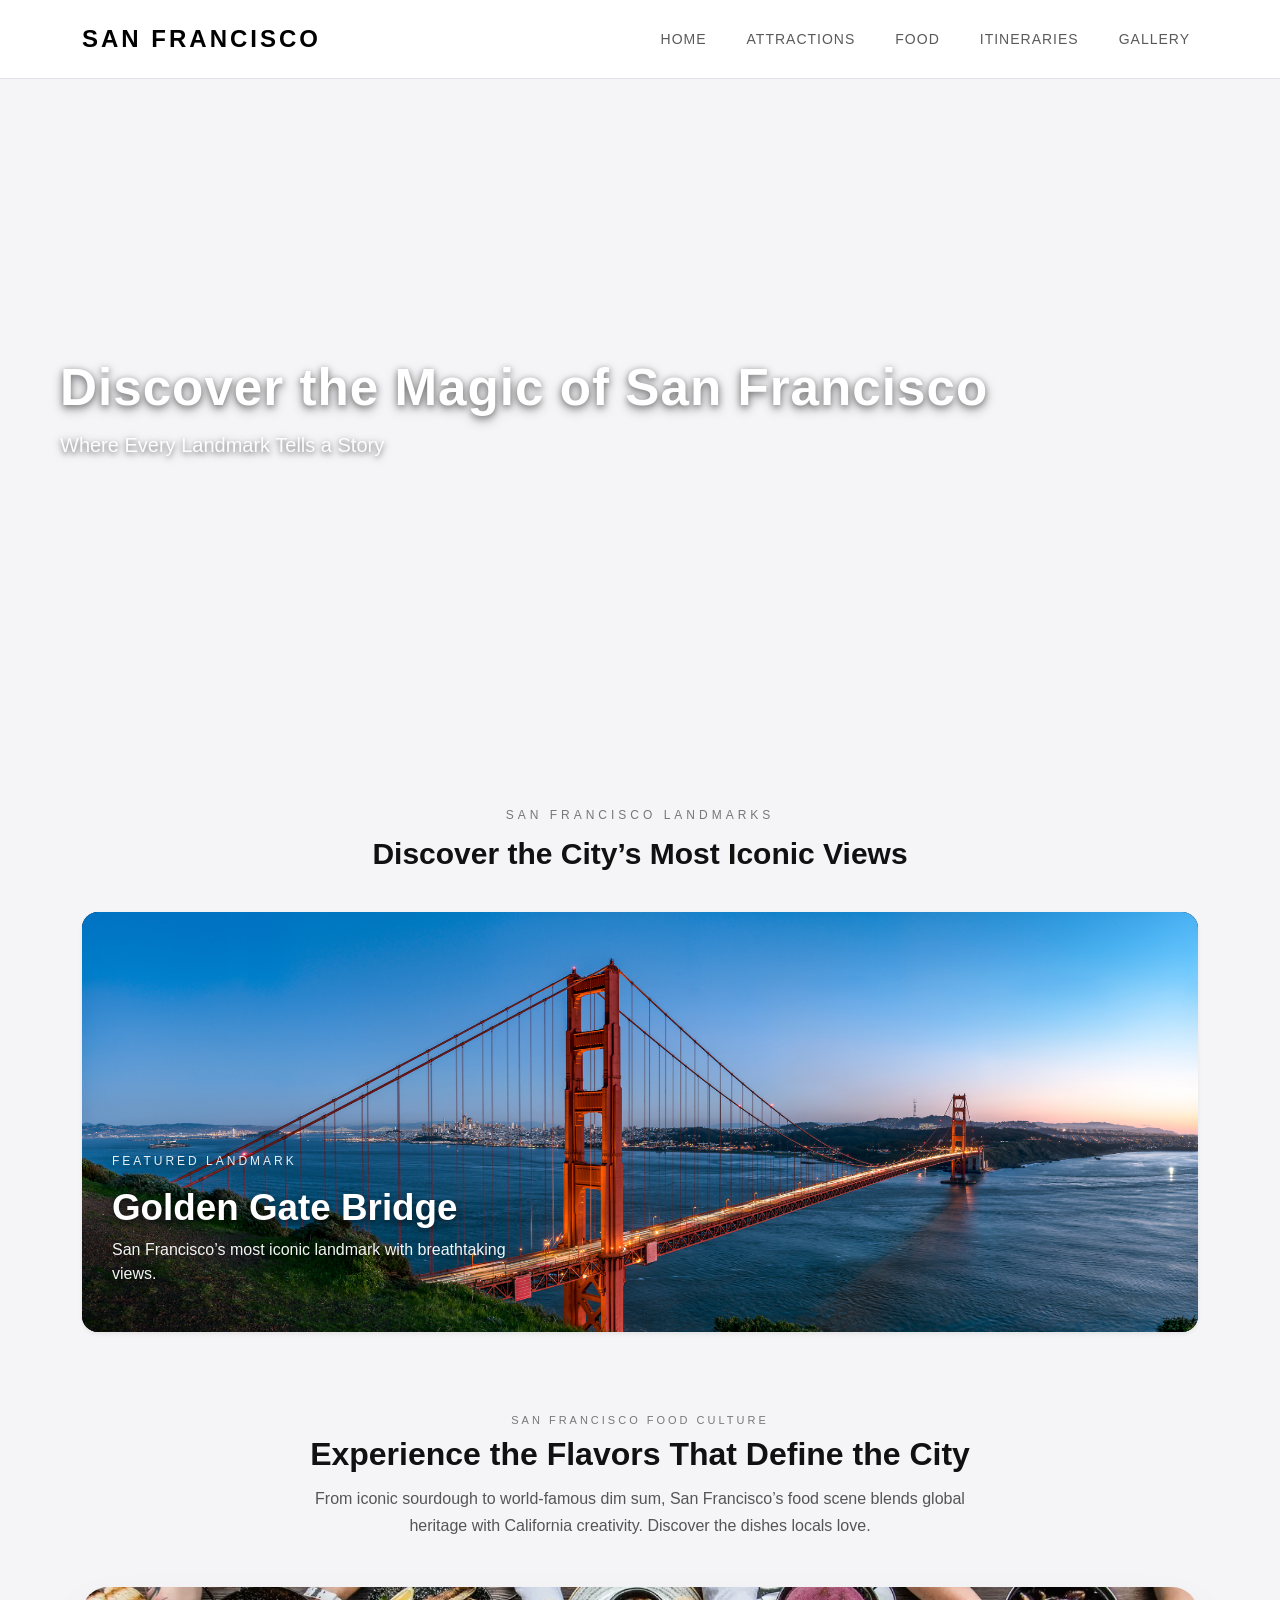
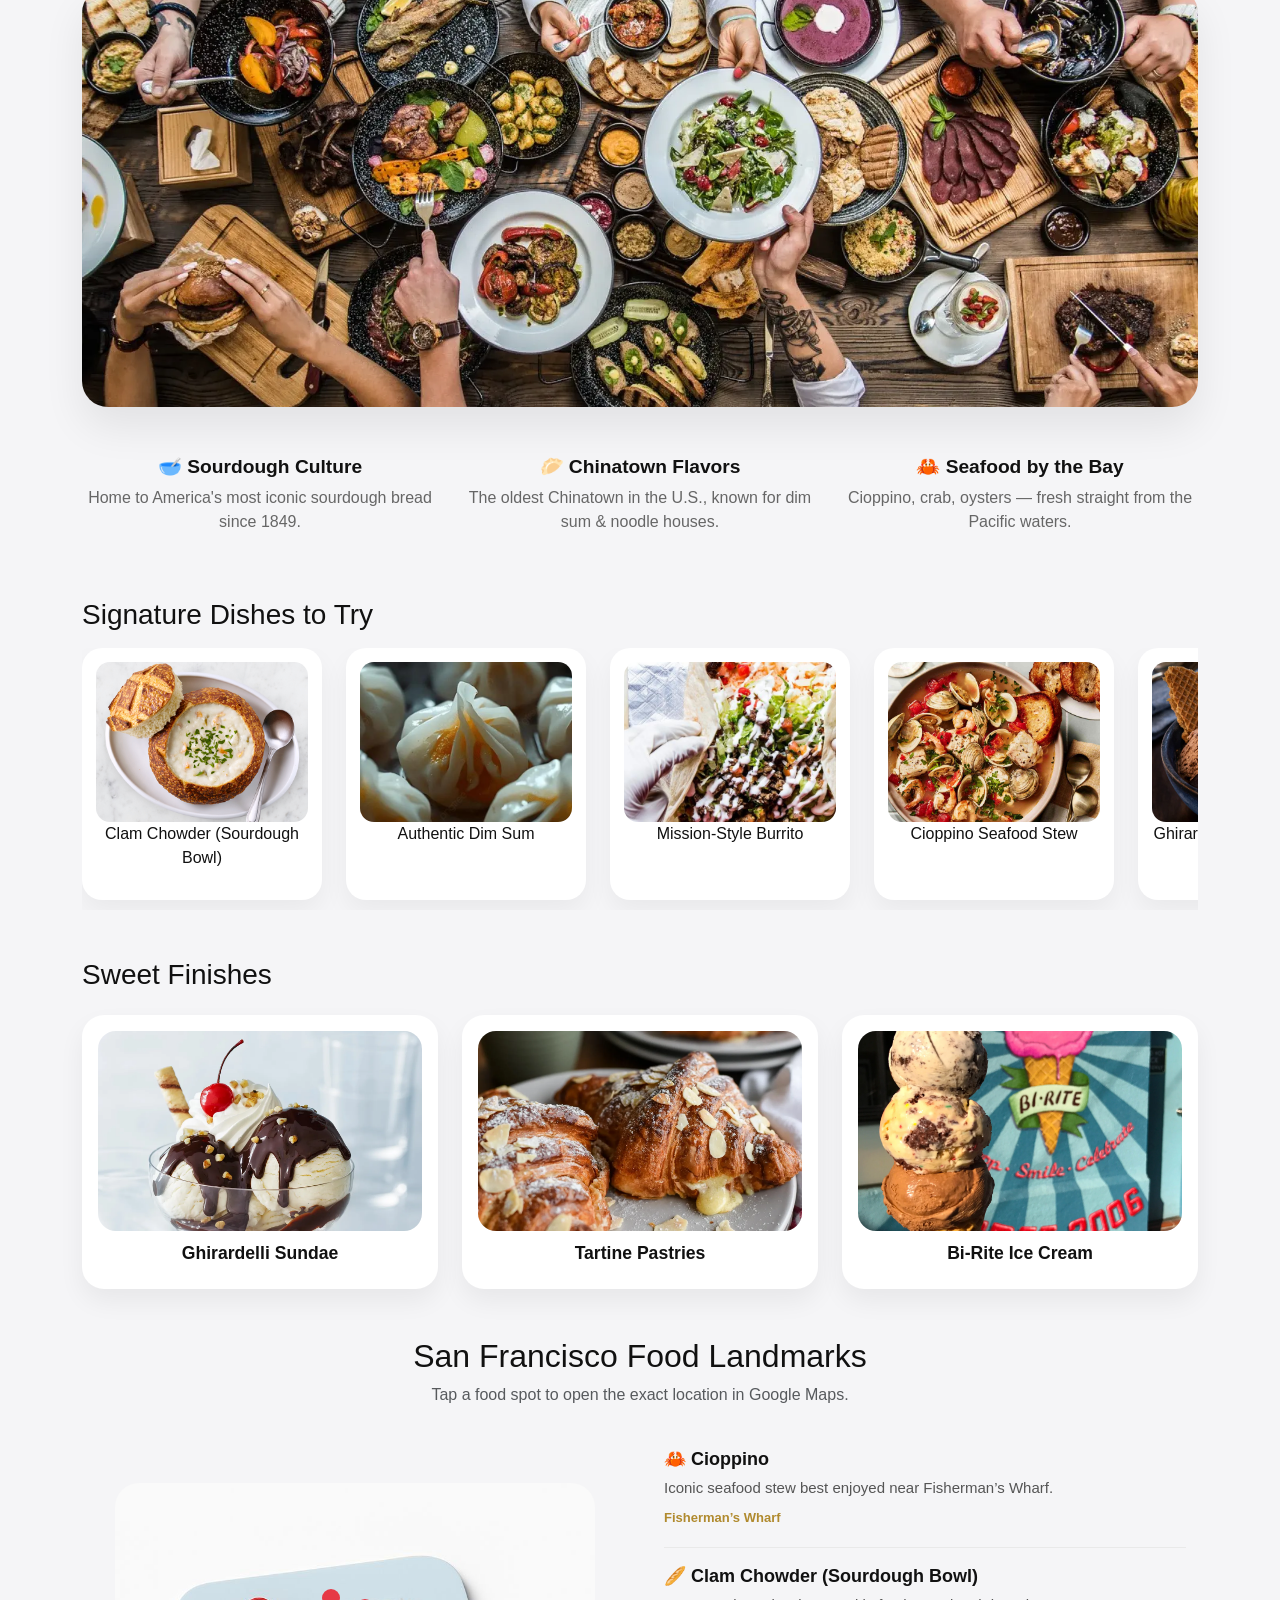
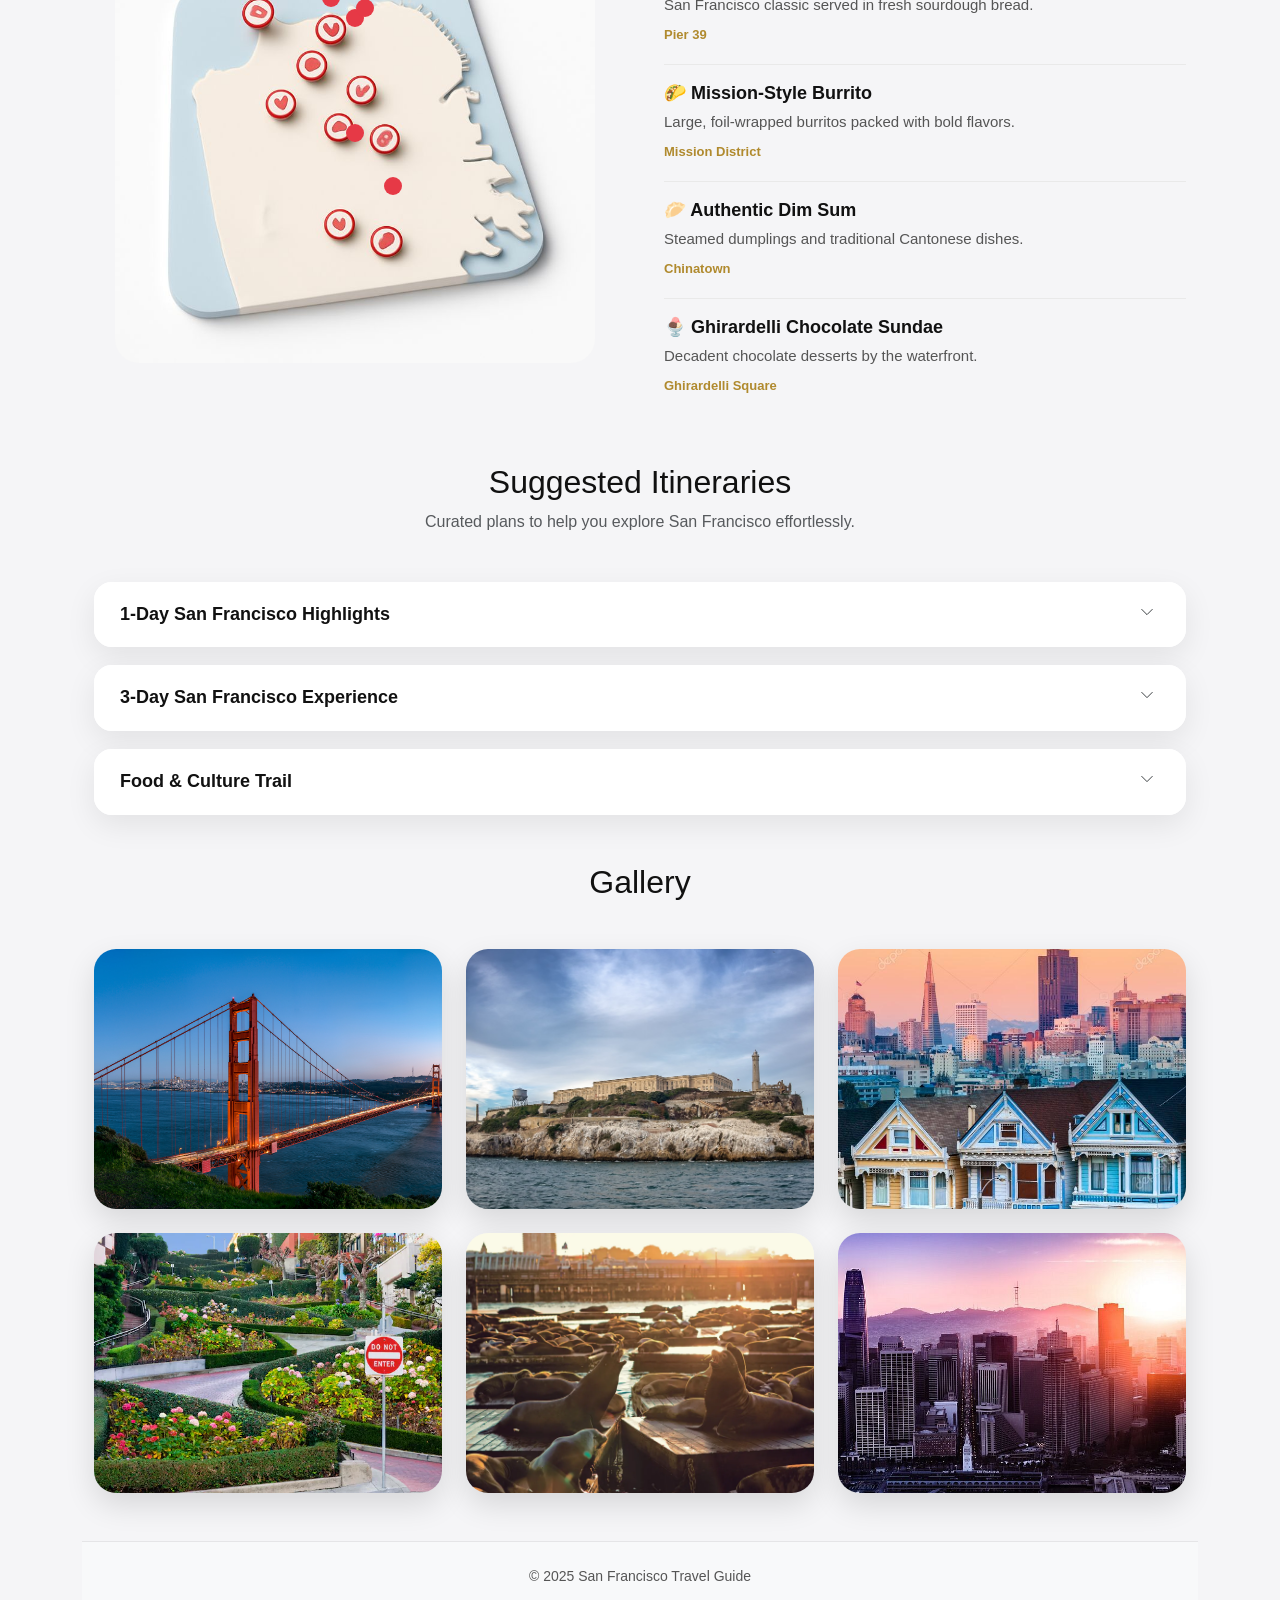
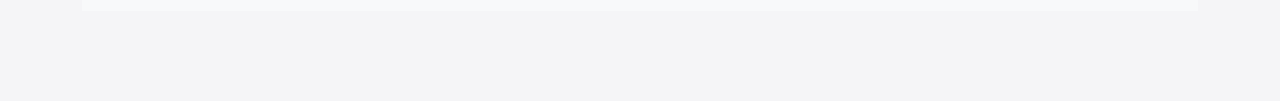
<file: index.html>
<!DOCTYPE html>
<html lang="en">

<head>
    <meta charset="UTF-8">
    <title>San Francisco Travel Guide</title>
    <meta name="viewport" content="width=device-width, initial-scale=1">

    <!-- Bootstrap -->
    <link href="https://cdn.jsdelivr.net/npm/bootstrap@5.3.2/dist/css/bootstrap.min.css" rel="stylesheet">

    <!-- Custom CSS -->
    <link rel="stylesheet" href="css/style.css">
</head>

<body>

    <!-- NAVBAR -->
    <nav class="navbar navbar-expand-lg bg-white py-3 border-bottom">
        <div class="container">
            <a class="navbar-brand fw-bold fs-4 text-uppercase tracking-wider" href="index.html">San Francisco</a>

            <button class="navbar-toggler" type="button" data-bs-toggle="collapse" data-bs-target="#navMenu">
                <span class="navbar-toggler-icon"></span>
            </button>

            <div class="collapse navbar-collapse justify-content-end" id="navMenu">
                <ul class="navbar-nav gap-4">
                    <li class="nav-item"><a class="nav-link nav-underline" href="index.html">Home</a></li>
                    <li class="nav-item"><a class="nav-link nav-underline" href="attractions.html">Attractions</a></li>
                    <li class="nav-item"><a class="nav-link nav-underline" href="#food">Food</a></li>
                    <li class="nav-item"><a class="nav-link nav-underline" href="#itineraries">Itineraries</a></li>
                    <li class="nav-item"><a class="nav-link nav-underline" href="#gallery">Gallery</a></li>
                </ul>
            </div>
        </div>
    </nav>


    <!-- PREMIUM HERO VIDEO -->
    <header class="hero-section">
        <video class="hero-video" autoplay muted loop playsinline>
            <source src="videos/sfo.mp4" type="video/mp4">
        </video>

        <div class="hero-text-left">
            <h1 class="hero-title">Discover the Magic of San Francisco</h1>
            <p class="hero-subtext">Where Every Landmark Tells a Story</p>
        </div>
    </header>
    <section class="container text-center section-intro clean-gap">
        <p class="section-label">San Francisco Landmarks</p>
        <h2 class="section-title">Discover the City’s Most Iconic Views</h2>
    </section>





    <!-- FEATURED SECTION -->
    <section class="container featured-wrapper">
        <div class="featured-box position-relative rounded-4 overflow-hidden shadow-sm">
            <img src="images/golden-gate-feature.png" class="w-100 featured-img">
            <div class="featured-text-clean">
                <p class="featured-label">Featured Landmark</p>
                <h2 class="featured-title">Golden Gate Bridge</h2>
                <p class="featured-subtext">San Francisco’s most iconic landmark with breathtaking views.</p>
            </div>
        </div>
    </section>

    <!-- ================================
     PREMIUM SF FOOD EXPERIENCE
================================ -->

    <section class="container food-section-ed" id="food">

        <!-- TITLE -->
        <div class="text-center mb-5">
            <p class="food-eyebrow">San Francisco Food Culture</p>
            <h2 class="food-heading">Experience the Flavors That Define the City</h2>
            <p class="food-subtext">
                From iconic sourdough to world-famous dim sum, San Francisco’s food scene blends global heritage
                with California creativity. Discover the dishes locals love.
            </p>
        </div>

        <!-- 2. FEATURED FOOD IMAGE -->
        <div class="food-featured-img mb-5">
            <img src="images/food-featured.jpg" alt="San Francisco Food">
        </div>

        <!-- 3. TASTE OF SF ICON ROW -->
        <div class="row taste-row-ed g-4 mb-5">
            <div class="col-md-4 text-center">
                <h4 class="taste-title">🥣 Sourdough Culture</h4>
                <p class="taste-desc">Home to America's most iconic sourdough bread since 1849.</p>
            </div>
            <div class="col-md-4 text-center">
                <h4 class="taste-title">🥟 Chinatown Flavors</h4>
                <p class="taste-desc">The oldest Chinatown in the U.S., known for dim sum & noodle houses.</p>
            </div>
            <div class="col-md-4 text-center">
                <h4 class="taste-title">🦀 Seafood by the Bay</h4>
                <p class="taste-desc">Cioppino, crab, oysters — fresh straight from the Pacific waters.</p>
            </div>
        </div>

        <!-- 4. LUXURY HORIZONTAL FOOD SLIDER -->
        <h3 class="food-subheading mb-3">Signature Dishes to Try</h3>
        <div class="food-slider-ed mb-5">
            <div class="slider-card">
                <img src="images/clam-chowder.jpg">
                <p>Clam Chowder (Sourdough Bowl)</p>
            </div>
            <div class="slider-card">
                <img src="images/3-dimsum.jpg">
                <p>Authentic Dim Sum</p>
            </div>
            <div class="slider-card">
                <img src="images/4-burrito.jpg">
                <p>Mission-Style Burrito</p>
            </div>
            <div class="slider-card">
                <img src="images/cioppino.jpg">
                <p>Cioppino Seafood Stew</p>
            </div>
            <div class="slider-card">
                <img src="images/ghirardelli.jpg">
                <p>Ghirardelli Chocolate Sundae</p>
            </div>
        </div>

        <!-- 6. DESSERT HIGHLIGHTS -->
        <h3 class="food-subheading mb-4">Sweet Finishes</h3>
        <div class="row dessert-row-ed g-4 mb-5">
            <div class="col-md-4">
                <div class="dessert-card-ed">
                    <img src="images/hot-fudge-sundae.webp">
                    <h4>Ghirardelli Sundae</h4>
                </div>
            </div>
            <div class="col-md-4">
                <div class="dessert-card-ed">
                    <img src="images/tartine.jpg">
                    <h4>Tartine Pastries</h4>
                </div>
            </div>
            <div class="col-md-4">
                <div class="dessert-card-ed">
                    <img src="images/birite.jpg">
                    <h4>Bi-Rite Ice Cream</h4>
                </div>
            </div>
        </div>
        <section class="container my-5 food-landmarks">

            <h2 class="lux-title text-center">San Francisco Food Landmarks</h2>
            <p class="text-center text-muted mb-4">
                Tap a food spot to open the exact location in Google Maps.
            </p>

            <div class="row gx-5 align-items-center">

                <!-- LEFT: MAP -->
                <div class="col-md-6">
                    <!-- MAP WITH CLICKABLE PINS -->
                    <div class="map-wrapper">
                        <img src="images/sf-food-map (3).png" alt="San Francisco Food Map" class="map-img">

                        <!-- Cioppino -->
                        <a href="https://www.google.com/maps/search/Fishermans+Wharf+Cioppino" target="_blank"
                            class="map-pin pin-cioppino" data-label="Cioppino · Fisherman’s Wharf">
                        </a>

                        <!-- Clam Chowder -->
                        <a href="https://www.google.com/maps/search/Pier+39+Clam+Chowder" target="_blank"
                            class="map-pin pin-chowder" data-label="Clam Chowder · Pier 39">
                        </a>

                        <!-- Dim Sum -->
                        <a href="https://www.google.com/maps/search/Chinatown+Dim+Sum+San+Francisco" target="_blank"
                            class="map-pin pin-dimsum" data-label="Dim Sum · Chinatown">
                        </a>

                        <!-- Mission Burrito -->
                        <a href="https://www.google.com/maps/search/Mission+District+Burrito" target="_blank"
                            class="map-pin pin-burrito" data-label="Mission Burrito · Mission District">
                        </a>

                        <!-- Ghirardelli -->
                        <a href="https://www.google.com/maps/search/Ghirardelli+Square+Chocolate" target="_blank"
                            class="map-pin pin-ghirardelli" data-label="Ghirardelli · Ghirardelli Square">
                        </a>
                    </div>





                </div>

                <!-- RIGHT: FOOD CARDS -->
                <div class="col-md-6">

                    <div class="food-card">
                        <h5>🦀 Cioppino</h5>
                        <p>Iconic seafood stew best enjoyed near Fisherman’s Wharf.</p>
                        <span class="food-location">Fisherman’s Wharf</span>
                    </div>

                    <div class="food-card">
                        <h5>🥖 Clam Chowder (Sourdough Bowl)</h5>
                        <p>San Francisco classic served in fresh sourdough bread.</p>
                        <span class="food-location">Pier 39</span>
                    </div>

                    <div class="food-card">
                        <h5>🌮 Mission-Style Burrito</h5>
                        <p>Large, foil-wrapped burritos packed with bold flavors.</p>
                        <span class="food-location">Mission District</span>
                    </div>

                    <div class="food-card">
                        <h5>🥟 Authentic Dim Sum</h5>
                        <p>Steamed dumplings and traditional Cantonese dishes.</p>
                        <span class="food-location">Chinatown</span>
                    </div>

                    <div class="food-card">
                        <h5>🍨 Ghirardelli Chocolate Sundae</h5>
                        <p>Decadent chocolate desserts by the waterfront.</p>
                        <span class="food-location">Ghirardelli Square</span>
                    </div>

                </div>
            </div>
        </section>
        <section class="container my-5" id="itineraries">
            <h2 class="lux-title text-center">Suggested Itineraries</h2>
            <p class="text-center text-muted mb-5">
                Curated plans to help you explore San Francisco effortlessly.
            </p>

            <div class="accordion itinerary-accordion" id="itineraryAccordion">

                <!-- 1 DAY -->
                <div class="accordion-item">
                    <h2 class="accordion-header">
                        <button class="accordion-button collapsed" type="button" data-bs-toggle="collapse"
                            data-bs-target="#dayOne">
                            1-Day San Francisco Highlights
                        </button>
                    </h2>
                    <div id="dayOne" class="accordion-collapse collapse" data-bs-parent="#itineraryAccordion">
                        <div class="accordion-body">
                            <ul>
                                <li><strong>Morning:</strong> Golden Gate Bridge, Crissy Field</li>
                                <li><strong>Afternoon:</strong> Fisherman’s Wharf, Pier 39</li>
                                <li><strong>Evening:</strong> Lombard Street, Twin Peaks sunset</li>
                            </ul>
                            <a href="https://www.google.com/maps/search/Golden+Gate+Bridge+San+Francisco"
                                target="_blank" class="view-map-link">
                                View on Map →
                            </a>

                        </div>
                    </div>
                </div>

                <!-- 3 DAY -->
                <div class="accordion-item">
                    <h2 class="accordion-header">
                        <button class="accordion-button collapsed" type="button" data-bs-toggle="collapse"
                            data-bs-target="#threeDay">
                            3-Day San Francisco Experience
                        </button>
                    </h2>
                    <div id="threeDay" class="accordion-collapse collapse" data-bs-parent="#itineraryAccordion">
                        <div class="accordion-body">
                            <ul>
                                <li><strong>Day 1:</strong> Golden Gate Bridge, Sausalito</li>
                                <li><strong>Day 2:</strong> Alcatraz, Chinatown, North Beach</li>
                                <li><strong>Day 3:</strong> Mission District, Painted Ladies, Castro</li>
                            </ul>
                            <a href="https://www.google.com/maps/search/San+Francisco+attractions" target="_blank"
                                class="view-map-link">
                                View on Map →
                            </a>

                        </div>
                    </div>
                </div>

                <!-- FOOD -->
                <div class="accordion-item">
                    <h2 class="accordion-header">
                        <button class="accordion-button collapsed" type="button" data-bs-toggle="collapse"
                            data-bs-target="#foodTrail">
                            Food & Culture Trail
                        </button>
                    </h2>
                    <div id="foodTrail" class="accordion-collapse collapse" data-bs-parent="#itineraryAccordion">
                        <div class="accordion-body">
                            <ul>
                                <li>Dim Sum in Chinatown</li>
                                <li>Mission-style Burrito</li>
                                <li>Cioppino at Fisherman’s Wharf</li>
                                <li>Ghirardelli Chocolate Sundae</li>
                            </ul>
                            <a href="https://www.google.com/maps/search/San+Francisco+famous+food+spots" target="_blank"
                                class="view-map-link">
                                View on Map →
                            </a>

                        </div>
                    </div>
                </div>

            </div>
        </section>
        <section class="container my-5 gallery-section" id="gallery">
            <h2 class="lux-title text-center">Gallery</h2>

            <div class="row g-4 mt-4">
                <!-- Image 1 -->
                <div class="col-md-4 col-sm-6">
                    <div class="gallery-card">
                        <img src="images/golden-gate-feature.png" alt="Golden Gate Bridge">
                    </div>
                </div>

                <!-- Image 2 -->
                <div class="col-md-4 col-sm-6">
                    <div class="gallery-card">
                        <img src="images/alcatraz.jpg" alt="Alcatraz Island">
                    </div>
                </div>

                <!-- Image 3 -->
                <div class="col-md-4 col-sm-6">
                    <div class="gallery-card">
                        <img src="images/painted-ladies.jpg" alt="Painted Ladies">
                    </div>
                </div>

                <!-- Image 4 -->
                <div class="col-md-4 col-sm-6">
                    <div class="gallery-card">
                        <img src="images/lombard.webp" alt="Lombard Street">
                    </div>
                </div>

                <!-- Image 5 -->
                <div class="col-md-4 col-sm-6">
                    <div class="gallery-card">
                        <img src="images/seals.jpg.webp" alt="Pier 39">
                    </div>
                </div>

                <!-- Image 6 -->
                <div class="col-md-4 col-sm-6">
                    <div class="gallery-card">
                        <img src="images/twin-peaks.jpg" alt="Twin Peaks View">
                    </div>
                </div>
            </div>
        </section>



        <footer class="bg-light py-4 text-center">
            <p class="mb-0">&copy; 2025 San Francisco Travel Guide</p>
        </footer>
        <script src="js/script.js"></script>
        <script src="https://cdn.jsdelivr.net/npm/bootstrap@5.3.2/dist/js/bootstrap.bundle.min.js"></script>
</body>

</html>
</file>
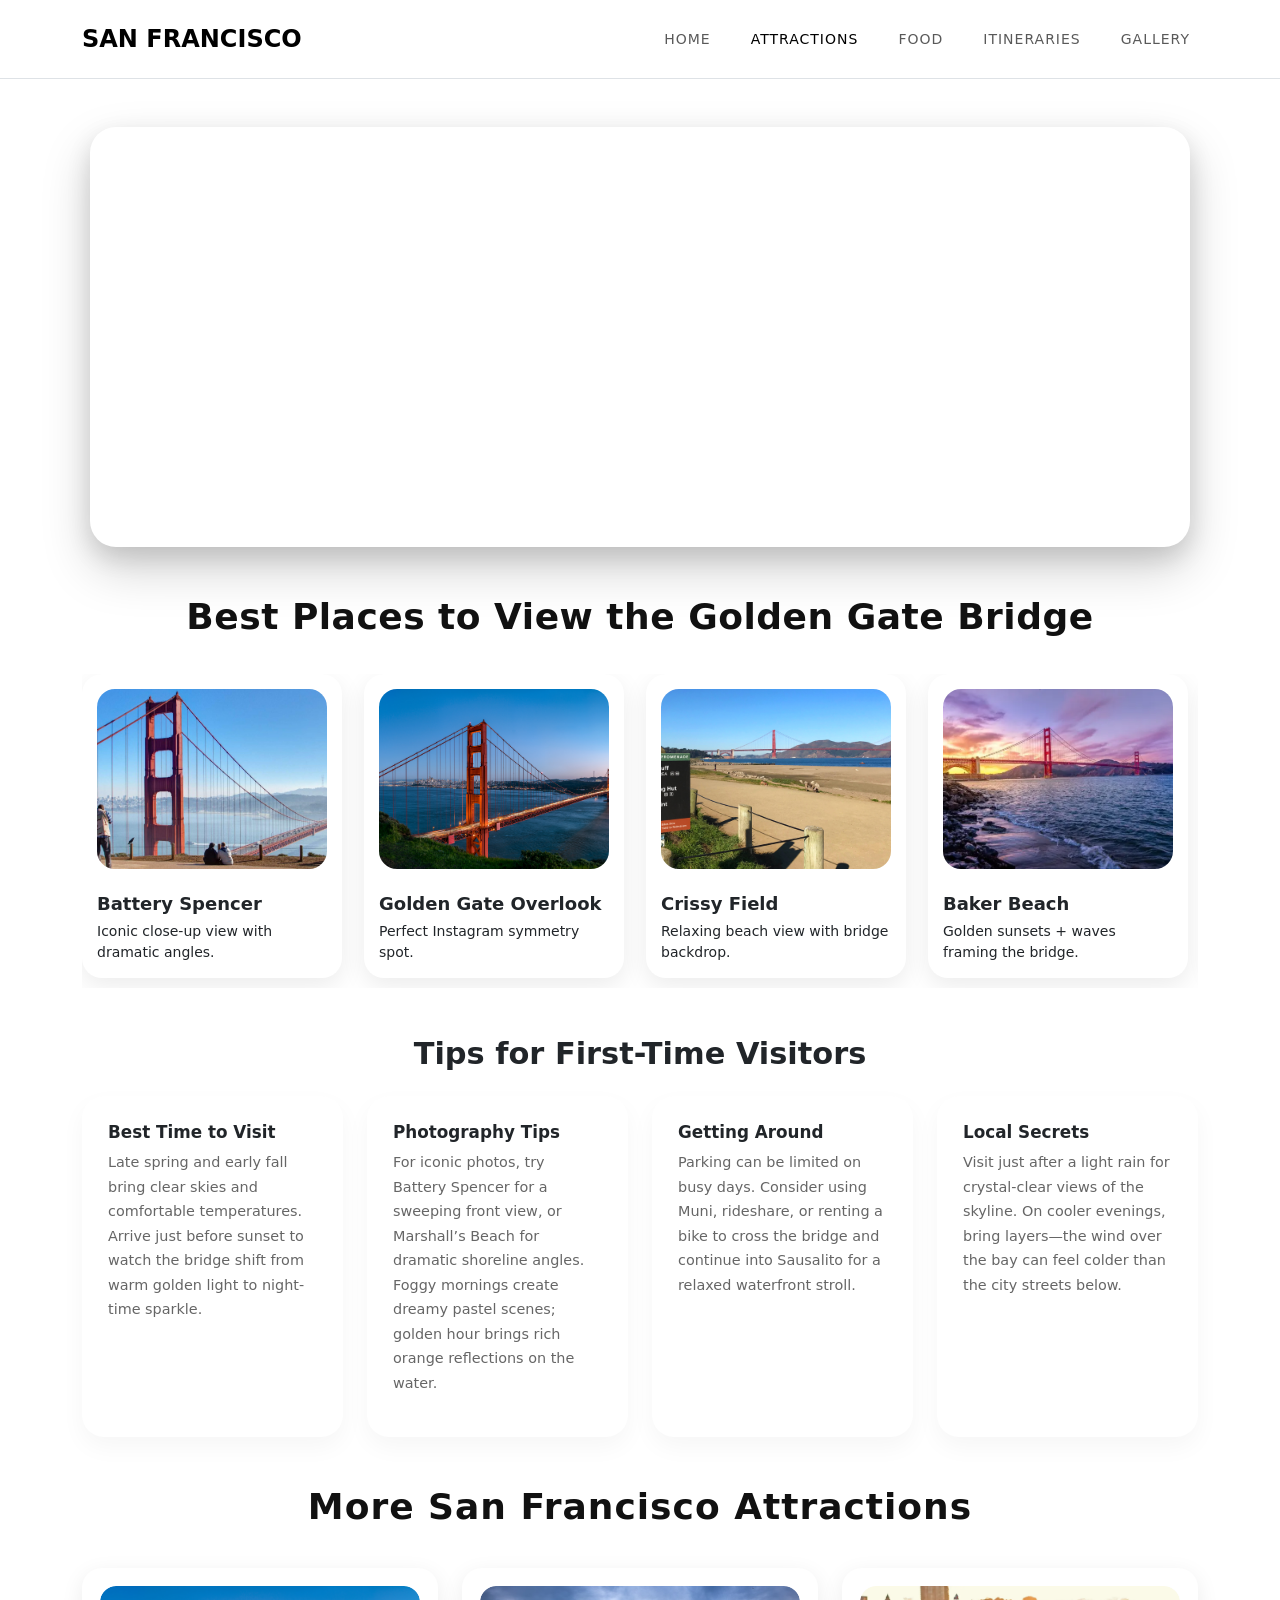
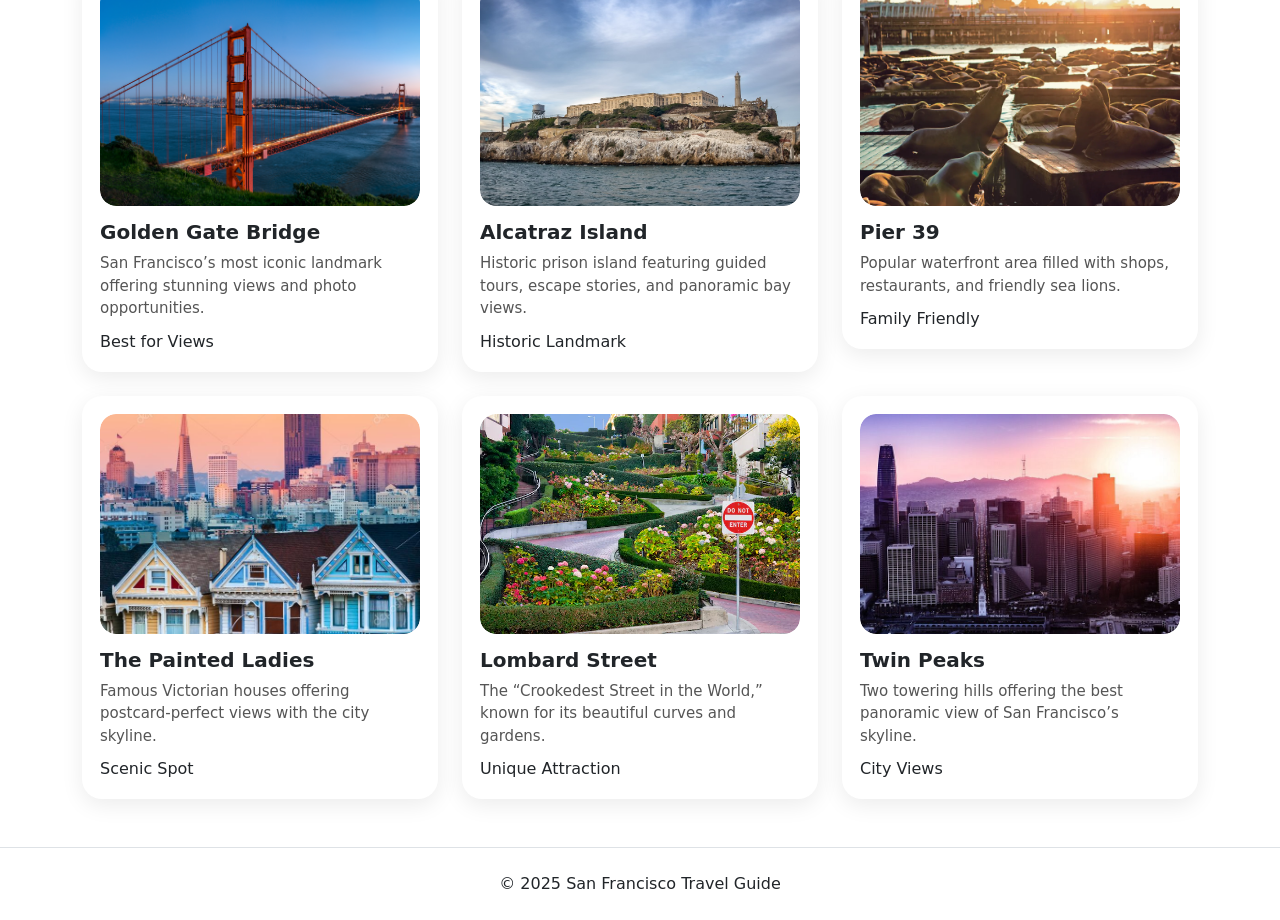
<file: attractions.html>
<!DOCTYPE html>
<html lang="en">

<head>
    <meta charset="UTF-8" />
    <title>San Francisco Attractions</title>
    <meta name="viewport" content="width=device-width, initial-scale=1.0" />

    <!-- Bootstrap CSS -->
    <link href="https://cdn.jsdelivr.net/npm/bootstrap@5.3.2/dist/css/bootstrap.min.css" rel="stylesheet" />

    <!-- Your main CSS (same file you use for index) -->
    <link rel="stylesheet" href="css/style-attractions.css" />
</head>

<body>

    <!-- NAVBAR (same as home) -->
    <nav class="navbar navbar-expand-lg bg-white py-3 border-bottom">
        <div class="container">
            <a class="navbar-brand fw-bold fs-4 text-uppercase tracking-wider" href="index.html">
                San Francisco
            </a>

            <button class="navbar-toggler" type="button" data-bs-toggle="collapse" data-bs-target="#navMenu">
                <span class="navbar-toggler-icon"></span>
            </button>

            <div class="collapse navbar-collapse justify-content-end" id="navMenu">
                <ul class="navbar-nav gap-4">
                    <li class="nav-item"><a class="nav-link nav-underline" href="index.html">Home</a></li>
                    <li class="nav-item"><a class="nav-link nav-underline active"
                            href="attractions.html">Attractions</a></li>
                    <li class="nav-item"><a class="nav-link nav-underline" href="index.html#food">Food</a></li>
                    <li class="nav-item"><a class="nav-link nav-underline" href="index.html#itineraries">Itineraries</a>
                    </li>
                    <li class="nav-item"><a class="nav-link nav-underline" href="index.html#gallery">Gallery</a></li>
                </ul>
            </div>
        </div>
    </nav>

    <!-- ================================
         SECTION 1 – CINEMATIC HERO
    ================================= -->


    <!-- FLOATING EDITORIAL CARD FOR GOLDEN GATE -->
    <section class="container my-5 golden-gate-section fade-up">
        <video class="hero-video" autoplay muted loop playsinline>
            <source src="videos/golden.mp4" type="video/mp4">
        </video>

        <h2 class="lux-title text-center">Best Places to View the Golden Gate Bridge</h2>
        <div class="lux-divider"></div>

        <div class="scroll-wrapper">
            <a href="https://www.google.com/maps/place/Battery+Spencer/" target="_blank" class="view-card-link">
                <div class="view-card">
                    <img src="images/battery-spencer.jpg" alt="">
                    <h4>Battery Spencer</h4>
                    <p>Iconic close-up view with dramatic angles.</p>
                </div>
            </a>
            <a href="https://www.google.com/maps/place/Golden+Gate+Overlook/" target="_blank" class="view-card-link">
                <div class="view-card">
                    <img src="images/golden-gate-feature.png" alt="">
                    <h4>Golden Gate Overlook</h4>
                    <p>Perfect Instagram symmetry spot.</p>
                </div>
            </a>
            <a href="https://www.google.com/maps/place/Crissy+Field/" target="_blank" class="view-card-link">
                <div class="view-card">
                    <img src="images/crissy-field.jpg" alt="">
                    <h4>Crissy Field</h4>
                    <p>Relaxing beach view with bridge backdrop.</p>
                </div>
            </a>
            <a href="https://www.google.com/maps/place/Baker+Beach/" target="_blank" class="view-card-link">
                <div class="view-card">
                    <img src="images/baker-beach.jpg" alt="">
                    <h4>Baker Beach</h4>
                    <p>Golden sunsets + waves framing the bridge.</p>
                </div>
            </a>
            <a href="https://www.google.com/maps/place/Marshall's+Beach/" target="_blank" class="view-card-link">
                <div class="view-card">
                    <img src="images/marshalls-beach.jpg" alt="">
                    <h4>Marshall’s Beach</h4>
                    <p>Dramatic cliffs & peaceful views.</p>
                </div>
            </a>
            <a href="https://www.google.com/maps/place/Fort+Point+National+Historic+Site/" target="_blank"
                class="view-card-link">
                <div class="view-card">
                    <img src="images/fort-point.jpg" alt="">
                    <h4>Fort Point</h4>
                    <p>Stand directly under the bridge.</p>
                </div>
            </a>
            <a href="https://www.google.com/maps/place/Vista+Point/" target="_blank" class="view-card-link">
                <div class="view-card">
                    <img src="images/vista-point.jpg" alt="">
                    <h4>Vista Point</h4>
                    <p>Classic postcard viewpoint.</p>
                </div>
            </a>
            <a href="https://www.google.com/maps/place/Hawk+Hill/" target="_blank" class="view-card-link">
                <div class="view-card">
                    <img src="images/hawk-hill.jpg" alt="">
                    <h4>Hawk Hill</h4>
                    <p>Panoramic aerial-style views.</p>
                </div>
            </a>
        </div>

    </section>

    <!-- ================================
         SECTION 2 – TIPS FOR VISITORS
    ================================= -->
    <section class="container tips-section-ed my-5">
        <h2 class="tips-heading-ed text-center mb-4">Tips for First-Time Visitors</h2>

        <div class="row g-4">
            <!-- Best Time to Visit -->
            <div class="col-md-6 col-lg-3">
                <div class="tip-card-ed h-100">
                    <h5 class="tip-title-ed mb-2">Best Time to Visit</h5>
                    <p class="tip-text-ed">
                        Late spring and early fall bring clear skies and comfortable temperatures. Arrive just before
                        sunset to watch the bridge shift from warm golden light to night-time sparkle.
                    </p>
                </div>
            </div>

            <!-- Photography Tips -->
            <div class="col-md-6 col-lg-3">
                <div class="tip-card-ed h-100">
                    <h5 class="tip-title-ed mb-2">Photography Tips</h5>
                    <p class="tip-text-ed">
                        For iconic photos, try Battery Spencer for a sweeping front view, or Marshall’s Beach for
                        dramatic shoreline angles. Foggy mornings create dreamy pastel scenes; golden hour brings
                        rich orange reflections on the water.
                    </p>
                </div>
            </div>

            <!-- Transportation -->
            <div class="col-md-6 col-lg-3">
                <div class="tip-card-ed h-100">
                    <h5 class="tip-title-ed mb-2">Getting Around</h5>
                    <p class="tip-text-ed">
                        Parking can be limited on busy days. Consider using Muni, rideshare, or renting a bike to
                        cross the bridge and continue into Sausalito for a relaxed waterfront stroll.
                    </p>
                </div>
            </div>

            <!-- Local Secrets -->
            <div class="col-md-6 col-lg-3">
                <div class="tip-card-ed h-100">
                    <h5 class="tip-title-ed mb-2">Local Secrets</h5>
                    <p class="tip-text-ed">
                        Visit just after a light rain for crystal-clear views of the skyline. On cooler evenings, bring
                        layers—the wind over the bay can feel colder than the city streets below.
                    </p>
                </div>
            </div>
        </div>
    </section>

    <!-- ================================
         SECTION 3 – MORE ATTRACTIONS
    ================================= -->
    <section class="container my-5">
        <h2 class="lux-title text-center">More San Francisco Attractions</h2>

        <div class="row g-4 mt-3">

            <!-- Attraction 1 -->
            <div class="col-md-4">
                <div class="attract-card">
                    <div class="attract-img">
                        <img src="images/golden-gate-feature.png" alt="">
                    </div>
                    <h4>Golden Gate Bridge</h4>
                    <p>San Francisco’s most iconic landmark offering stunning views and photo opportunities.</p>
                    <span class="tag">Best for Views</span>
                </div>
            </div>

            <!-- Attraction 2 -->
            <div class="col-md-4">
                <div class="attract-card">
                    <div class="attract-img">
                        <img src="images/alcatraz.jpg" alt="">
                    </div>
                    <h4>Alcatraz Island</h4>
                    <p>Historic prison island featuring guided tours, escape stories, and panoramic bay views.</p>
                    <span class="tag">Historic Landmark</span>
                </div>
            </div>

            <!-- Attraction 3 -->
            <div class="col-md-4">
                <div class="attract-card">
                    <div class="attract-img">
                        <img src="images/seals.jpg.webp" alt="">
                    </div>
                    <h4>Pier 39</h4>
                    <p>Popular waterfront area filled with shops, restaurants, and friendly sea lions.</p>
                    <span class="tag">Family Friendly</span>
                </div>
            </div>

            <!-- Attraction 4 -->
            <div class="col-md-4">
                <div class="attract-card">
                    <div class="attract-img">
                        <img src="images/painted-ladies.jpg" alt="">
                    </div>
                    <h4>The Painted Ladies</h4>
                    <p>Famous Victorian houses offering postcard-perfect views with the city skyline.</p>
                    <span class="tag">Scenic Spot</span>
                </div>
            </div>

            <!-- Attraction 5 -->
            <div class="col-md-4">
                <div class="attract-card">
                    <div class="attract-img">
                        <img src="images/lombard.webp" alt="">
                    </div>
                    <h4>Lombard Street</h4>
                    <p>The “Crookedest Street in the World,” known for its beautiful curves and gardens.</p>
                    <span class="tag">Unique Attraction</span>
                </div>
            </div>

            <!-- Attraction 6 -->
            <div class="col-md-4">
                <div class="attract-card">
                    <div class="attract-img">
                        <img src="images/twin-peaks.jpg" alt="">
                    </div>
                    <h4>Twin Peaks</h4>
                    <p>Two towering hills offering the best panoramic view of San Francisco’s skyline.</p>
                    <span class="tag">City Views</span>
                </div>
            </div>

        </div>
    </section>


    <!-- FOOTER -->
    <footer class="bg-white py-4 text-center border-top">
        <p class="mb-0">&copy; 2025 San Francisco Travel Guide</p>
    </footer>

    <!-- Bootstrap JS -->
    <script src="https://cdn.jsdelivr.net/npm/bootstrap@5.3.2/dist/js/bootstrap.bundle.min.js"></script>
</body>

</html>
</file>
<file: css/style.css>
/* ============================================
   GLOBAL (Apple-style minimal theme)
   ============================================ */
body {
  background-color: #f5f5f7;
  /* Apple background */
  font-family: -apple-system, BlinkMacSystemFont, "Segoe UI", Roboto, "Helvetica Neue", Arial, sans-serif;
  color: #111;
  margin: 0;
  padding: 0;
}
html {
  scroll-behavior: smooth;
}
/* Smooth section spacing */
section {
  padding-top: 0;
  padding-bottom: 0;
}

/* Containers unified */
.container {
  padding-left: 12px;
  padding-right: 12px;
}


/* ============================================
   NAVBAR (Premium minimal + underline animation)
   ============================================ */
.navbar {
  background: #ffffff;
  border-bottom: 1px solid #e5e5e7;
}

.navbar-brand {
  font-weight: 700;
  font-size: 1.4rem;
  letter-spacing: 3px;
  text-transform: uppercase;
}

/* Navbar underline animation */
.nav-underline {
  position: relative;
  font-weight: 500;
  font-size: 14px;
  text-transform: uppercase;
  letter-spacing: 1px;
}

.nav-underline::after {
  content: "";
  position: absolute;
  left: 0;
  bottom: -4px;
  height: 2px;
  width: 0%;
  background-color: #111;
  transition: width 0.3s ease;
}

.nav-underline:hover::after {
  width: 100%;
}


/* ============================================
   HERO VIDEO SECTION (Clean Apple-style)
   ============================================ */
.hero-section {
  position: relative;
  width: 100%;
  height: 75vh;
  /* Premium medium height */
  overflow: hidden;
  margin-bottom: 0;
}

/* Actual video */
.hero-video {
  position: absolute;
  top: 50%;
  left: 50%;
  min-width: 100%;
  min-height: 100%;
  transform: translate(-50%, -50%);
  object-fit: cover;
}

/* Left-aligned premium text */
.hero-text-left,
.hero-text-clean {
  position: absolute;
  top: 50%;
  left: 60px;
  transform: translateY(-50%);
  z-index: 10;
  text-align: left;
  color: #fff;
}

/* Hero title */
.hero-title {
  font-size: 3.2rem;
  font-weight: 700;
  letter-spacing: 1px;
  color: #ffffff;
  text-shadow:
    0 2px 6px rgba(0, 0, 0, 0.4),
    0 4px 12px rgba(0, 0, 0, 0.35);
}

/* Hero subtitle */
.hero-subtext {
  font-size: 1.25rem;
  font-weight: 400;
  margin-top: 12px;
  color: #fdfdfd;
  text-shadow:
    0 2px 5px rgba(0, 0, 0, 0.35),
    0 2px 10px rgba(0, 0, 0, 0.35);
}


/* ============================================
   SECTION INTRO (Between Hero + Featured)
   ============================================ */
.section-intro,
.clean-gap {
  margin-top: 52px;
  /* Adjust the gap between hero → section title */
  margin-bottom: 40px;
  /* Adjust gap before featured section */
  text-align: center;
}

.section-label {
  text-transform: uppercase;
  letter-spacing: 4px;
  font-size: 12px;
  color: #777;
  margin-bottom: 12px;
  /* Increased spacing */
}

.section-title {
  font-size: 30px;
  font-weight: 700;
  color: #111;
  margin-bottom: 0;
}


/* ============================================
   FEATURED SECTION (Golden Gate)
   ============================================ */
.featured-wrapper {
  margin-top: 0;
  margin-bottom: 50px;
}

.featured-box {
  position: relative;
  border-radius: 20px;
  overflow: hidden;
  background: #000;
  box-shadow: 0 8px 20px rgba(0, 0, 0, 0.08);
}

.featured-img {
  width: 100%;
  height: 420px;
  object-fit: cover;
}

/* Clean text on image */
.featured-text-clean {
  position: absolute;
  bottom: 30px;
  left: 30px;
  color: #fff;
  z-index: 10;
}

.featured-label {
  font-size: 12px;
  text-transform: uppercase;
  letter-spacing: 3px;
  opacity: 0.9;
}

.featured-title {
  font-size: 2.3rem;
  font-weight: 700;
  margin: 8px 0;
  text-shadow:
    0 2px 6px rgba(0, 0, 0, 0.4),
    0 4px 12px rgba(0, 0, 0, 0.35);
}

.featured-subtext {
  font-size: 1rem;
  max-width: 400px;
  opacity: 0.95;
  text-shadow:
    0 2px 6px rgba(0, 0, 0, 0.3);
}


/* ============================================
   FOOTER
   ============================================ */
footer {
  background-color: #ffffff;
  padding: 20px;
  border-top: 1px solid #e5e5e7;
  color: #555;
  font-size: 14px;
}

/* ============================================
   PREMIUM FOOD SECTION – APPLE EDITORIAL STYLE
   ============================================ */

.food-section-ed {
  margin-top: 80px;
  margin-bottom: 90px;
}

/* Top text */
.food-eyebrow {
  text-transform: uppercase;
  letter-spacing: 3px;
  font-size: 11px;
  color: #777;
  margin-bottom: 6px;
}

.food-heading {
  font-size: 2rem;
  font-weight: 700;
  color: #111;
}

.food-subtext {
  max-width: 700px;
  margin: 12px auto 0;
  color: #555;
  font-size: 1rem;
  line-height: 1.7;
}

/* Featured wide image */
.food-featured-img img {
  width: 100%;
  border-radius: 26px;
  object-fit: cover;
  height: 420px;
  box-shadow: 0 20px 45px rgba(0, 0, 0, 0.08);
}

/* Editorial food cards */
.food-card-ed {
  background: #ffffff;
  border-radius: 22px;
  box-shadow: 0 14px 34px rgba(0, 0, 0, 0.05);
  transition: transform .25s ease, box-shadow .25s ease;
  text-align: center;
}

.food-card-ed:hover {
  transform: translateY(-6px);
  box-shadow: 0 22px 48px rgba(0, 0, 0, 0.08);
}

.food-thumb {
  width: 100%;
  height: 200px;
  object-fit: cover;
  border-radius: 18px;
  margin-bottom: 18px;
}

.food-title {
  font-size: 1.15rem;
  font-weight: 700;
  margin-bottom: 10px;
}

.food-desc {
  color: #666;
  font-size: 0.95rem;
  line-height: 1.7;
}

/* ================================
   PREMIUM FOOD EXPERIENCE CSS
================================ */

/* Video strip */
.food-video-strip video {
  width: 100%;
  height: 200px;
  object-fit: cover;
  border-radius: 22px;
  box-shadow: 0 12px 30px rgba(0, 0, 0, 0.08);
}

/* Featured food image */
.food-featured-img img {
  width: 100%;
  height: 420px;
  object-fit: cover;
  border-radius: 26px;
  box-shadow: 0 20px 40px rgba(0, 0, 0, 0.08);
}

/* Taste of SF icons */
.taste-title {
  font-size: 1.2rem;
  font-weight: 700;
}

.taste-desc {
  color: #666;
}

/* Horizontal premium slider */
.food-slider-ed {
  display: flex;
  overflow-x: auto;
  gap: 24px;
  padding-bottom: 10px;
  scroll-snap-type: x mandatory;
}

.food-slider-ed::-webkit-scrollbar {
  display: none;
}

.slider-card {
  flex: 0 0 240px;
  scroll-snap-align: start;
  background: #fff;
  padding: 14px;
  border-radius: 20px;
  box-shadow: 0 12px 26px rgba(0, 0, 0, 0.05);
  text-align: center;
  transition: transform .25s ease;
}

.slider-card:hover {
  transform: translateY(-4px);
}

.slider-card img {
  width: 100%;
  height: 160px;
  object-fit: cover;
  border-radius: 14px;
}

/* Locals list */
.locals-list-ed p {
  margin-bottom: 8px;
  font-size: 1rem;
  color: #444;
}

/* Dessert cards */
.dessert-card-ed {
  background: #fff;
  padding: 16px;
  border-radius: 22px;
  text-align: center;
  box-shadow: 0 12px 26px rgba(0, 0, 0, 0.06);
}

.dessert-card-ed img {
  width: 100%;
  height: 200px;
  border-radius: 18px;
  object-fit: cover;
  margin-bottom: 12px;
}

.dessert-card-ed h4 {
  font-size: 1.1rem;
  font-weight: 700;
}

/* Floating fact box */
.food-fact-ed {
  background: #ffffff;
  padding: 30px;
  border-radius: 24px;
  box-shadow: 0 18px 45px rgba(0, 0, 0, 0.08);
  max-width: 760px;
  margin: 0 auto 80px;
  text-align: center;
}

.food-fact-ed h4 {
  font-weight: 700;
  margin-bottom: 10px;
}

.food-fact-ed p {
  color: #555;
  font-size: 1rem;
}
/* ========= SF FOOD MAP SECTION (PREMIUM) ========= */

.sf-food-map {
  padding-top: 40px;
  padding-bottom: 40px;
}

.map-title {
  font-size: 32px;
  font-weight: 700;
  letter-spacing: -0.5px;
  color: #111;
}

.map-subtitle {
  max-width: 700px;
  margin: 0 auto 30px;
  font-size: 16px;
  color: #666;
}

/* Map panel */
.map-panel {
  background: #f7f7f7;
  padding: 30px;
  border-radius: 18px;
  display: flex;
  gap: 30px;
  align-items: flex-start;
  justify-content: center;
  box-shadow: 0 6px 18px rgba(0, 0, 0, 0.05);
}

.map-image {
  width: 900px;
  max-width: 100%;
  border-radius: 14px;
}

/* List next to map */
.map-list {
  display: flex;
  flex-direction: column;
  gap: 14px;
  font-size: 15px;
  color: #333;
  line-height: 1.5;
}

.pin {
  display: inline-block;
  width: 22px;
  height: 22px;
  border-radius: 50%;
  background: #e63946;
  /* RED NUMBER PIN */
  color: #fff;
  font-size: 13px;
  font-weight: 700;
  text-align: center;
  line-height: 22px;
  margin-right: 8px;
}
.sf-map-wrapper {
  position: relative;
  width: 100%;
  max-width: 900px;
  margin: 0 auto;
}

.sf-map {
  width: 100%;
  border-radius: 16px;
  display: block;
}

/* Base pin style */
.map-pin {
  position: absolute;
  background: white;
  border: 2px solid #e63946;
  /* premium red border */
  width: 38px;
  height: 38px;
  border-radius: 50%;
  display: flex;
  align-items: center;
  justify-content: center;
  font-size: 20px;
  cursor: pointer;
  transition: transform 0.2s ease, box-shadow 0.2s ease;
}

.map-pin:hover {
  transform: scale(1.15);
  box-shadow: 0 4px 10px rgba(0, 0, 0, 0.15);
}
/* ---- Map section heading ---- */
.sf-food-map {
  padding: 40px 0;
}

.map-title {
  font-size: 32px;
  font-weight: 700;
  letter-spacing: -0.5px;
  color: #111;
}

.map-subtitle {
  max-width: 700px;
  margin: 0 auto 30px;
  font-size: 16px;
  color: #666;
}

/* ---- Map wrapper ---- */
.sf-map-wrapper {
  position: relative;
  width: 100%;
  max-width: 900px;
  margin: 0 auto;
  border-radius: 18px;
  overflow: hidden;
  /* ensures no pin goes outside rounded box */
  background: #f7f7f7;
  padding: 18px;
  box-shadow: 0 6px 18px rgba(0, 0, 0, 0.05);
}

.sf-map {
  width: 100%;
  display: block;
  border-radius: 14px;
}

/* ---- Base pin style (white circle + red border) ---- */
.map-pin {
  position: absolute;
  background: #fff;
  border: 2px solid #e63946;
  width: 38px;
  height: 38px;
  border-radius: 50%;
  display: flex;
  align-items: center;
  justify-content: center;
  font-size: 20px;
  text-decoration: none;
  cursor: pointer;
  transition: transform 0.2s ease, box-shadow 0.2s ease, background 0.2s ease;
}

.map-pin:hover {
  transform: scale(1.15);
  box-shadow: 0 4px 10px rgba(0, 0, 0, 0.18);
  background: #fffdf9;
}

/* ---- PIN POSITIONS (percentage based so it scales with map) ---- */
/* You can tweak these top/left values if something feels off visually
   – they’re approximate positions for a mid-zoom SF map.            */

/* North waterfront cluster */
.pin-irish {
  top: 18%;
  left: 26%;
}

/* Buena Vista Cafe */
.pin-ghirardelli {
  top: 22%;
  left: 32%;
}

/* Ghirardelli Square */
.pin-crab {
  top: 24%;
  left: 46%;
}

/* Crab House, Pier 39 */
.pin-chowder {
  top: 28%;
  left: 44%;
}

/* Boudin at Wharf */

/* North Beach / Chinatown area */
.pin-swan {
  top: 35%;
  left: 35%;
}

/* Swan Oyster Depot */
.pin-focaccia {
  top: 37%;
  left: 49%;
}

/* Liguria Bakery */
.pin-cioppino {
  top: 42%;
  left: 46%;
}

/* Sotto Mare */
.pin-dimsum {
  top: 44%;
  left: 52%;
}

/* Good Mong Kok Bakery */

/* Mission / Dolores area */
.pin-tartine {
  top: 68%;
  left: 43%;
}

/* Tartine Bakery */
.pin-icecream {
  top: 70%;
  left: 47%;
}

/* Bi-Rite Creamery */
.pin-burrito {
  top: 72%;
  left: 52%;
}

/* La Taqueria */
/* ==== MAP SECTION HEADING (same as before) ==== */
.sf-food-map {
  padding: 36px 0;
}

.map-title {
  font-size: 30px;
  font-weight: 700;
  letter-spacing: -0.5px;
  color: #111;
}

.map-subtitle {
  max-width: 620px;
  margin: 0 auto 24px;
  font-size: 15px;
  color: #666;
}

/* ==== SMALLER MAP WRAPPER (CARD STYLE) ==== */
.sf-map-wrapper {
  position: relative;
  width: 100%;
  max-width: 640px;
  /* 🔽 was 900px – now small & cute */
  margin: 0 auto;
  border-radius: 20px;
  overflow: hidden;
  /* keeps pins inside rounded corners */
  background: radial-gradient(circle at top,
      #f8fafc 0%, #f1f5f9 40%, #e5e7eb 100%);
  padding: 14px;
  box-shadow: 0 18px 40px rgba(15, 23, 42, 0.16);
  /* deeper, premium */
}

.sf-map {
  width: 100%;
  display: block;
  border-radius: 16px;
  /* optional thin border to make 3D-style map pop */
  border: 1px solid rgba(148, 163, 184, 0.6);
}

/* ==== BASE PIN STYLE – slightly smaller ==== */
.map-pin {
  position: absolute;
  background: #ffffff;
  border: 2px solid #e63946;
  width: 32px;
  /* 🔽 smaller */
  height: 32px;
  border-radius: 50%;
  display: flex;
  align-items: center;
  justify-content: center;
  font-size: 18px;
  /* 🔽 smaller */
  text-decoration: none;
  cursor: pointer;
  transition: transform 0.18s ease, box-shadow 0.18s ease,
    background 0.18s ease, border-color 0.18s ease;
}

.map-pin:hover {
  transform: translateY(-2px) scale(1.12);
  box-shadow: 0 8px 18px rgba(15, 23, 42, 0.25);
  background: #fffdf8;
  border-color: #f97316;
  /* warm highlight on hover */
}
/* Tooltip label on hover/tap */
.map-pin::after {
  content: attr(data-label);
  position: absolute;
  top: -10px;
  /* above the pin */
  left: 50%;
  transform: translate(-50%, -140%);
  white-space: nowrap;
  background: #ffffff;
  border-radius: 999px;
  padding: 4px 10px;
  font-size: 11px;
  color: #111;
  box-shadow: 0 6px 16px rgba(15, 23, 42, 0.28);
  border: 1px solid rgba(148, 163, 184, 0.5);
  opacity: 0;
  pointer-events: none;
  transition: opacity 0.18s ease, transform 0.18s ease;
  z-index: 10;
}

/* little triangle below label */
.map-pin::before {
  content: "";
  position: absolute;
  top: -2px;
  left: 50%;
  transform: translate(-50%, -40%);
  border-width: 6px 6px 0 6px;
  border-style: solid;
  border-color: #ffffff transparent transparent transparent;
  opacity: 0;
  transition: opacity 0.18s ease;
  z-index: 9;
}

/* Show label on hover (desktop) */
.map-pin:hover::after,
.map-pin:hover::before {
  opacity: 1;
}

/* Show label on focus (mobile tap / keyboard) */
.map-pin:focus-visible::after,
.map-pin:focus-visible::before {
  opacity: 1;
}
.neighborhood-scroll {
  display: flex;
  gap: 24px;
  overflow-x: auto;
  padding: 12px 0;
  flex-wrap: nowrap;
}

.neighborhood-scroll::-webkit-scrollbar {
  height: 6px;
}

.neighborhood-scroll::-webkit-scrollbar-thumb {
  background: #ccc;
  border-radius: 10px;
}

.neighborhood-card {
  flex: 0 0 280px;
  background: #fff;
  border-radius: 22px;
  padding: 14px;
  box-shadow: 0 8px 26px rgba(0, 0, 0, 0.08);
  transition: 0.3s ease;
}

.neighborhood-card:hover {
  transform: translateY(-6px);
  box-shadow: 0 14px 40px rgba(0, 0, 0, 0.14);
}

.neighborhood-card img {
  width: 100%;
  height: 170px;
  object-fit: cover;
  border-radius: 18px;
  margin-bottom: 10px;
}

.neighborhood-card h4 {
  font-size: 18px;
  font-weight: 600;
  margin-bottom: 4px;
}

.neighborhood-card p {
  font-size: 14px;
  color: #555;
  margin: 0;
}
/* Map */
.map-box img {
  width: 100%;
  border-radius: 24px;
  box-shadow: 0 14px 40px rgba(0, 0, 0, 0.15);
}

/* Food cards */
.food-card {
  padding: 18px 0;
  border-bottom: 1px solid #e9e9e9;
}

.food-card:last-child {
  border-bottom: none;
}

.food-card h5 {
  font-size: 18px;
  font-weight: 600;
  margin-bottom: 6px;
}

.food-card p {
  font-size: 15px;
  color: #555;
  margin-bottom: 6px;
  line-height: 1.5;
}

.food-location {
  font-size: 13px;
  font-weight: 600;
  color: #b08a2e;
  /* soft gold */
}
.food-landmarks .row {
  min-height: 520px;
  /* forces balance */
}
/* =========================================
   SAN FRANCISCO FOOD MAP — FINAL CSS
   (Authoritative override, no duplicates)
========================================= */

/* Map container */
.map-wrapper {
  position: relative;
  max-width: 480px;
  margin: 0 auto;
}

/* Map image */
.map-img {
  width: 100%;
  display: block;
  border-radius: 24px;
}

/* Clickable red pins */
.map-pin {
  position: absolute;
  width: 18px;
  height: 18px;
  background: #e63946;
  border-radius: 50%;
  transform: translate(-50%, -50%);
  cursor: pointer;
  box-shadow: 0 0 0 6px rgba(230, 57, 70, 0.25);
  transition: transform 0.2s ease, box-shadow 0.2s ease;

  /* HARD RESET — removes white dash forever */
  outline: none !important;
  border: none !important;
  text-decoration: none !important;
  line-height: 0;
  -webkit-tap-highlight-color: transparent;
}

/* Hover effect */
.map-pin:hover {
  transform: translate(-50%, -50%) scale(1.15);
  box-shadow: 0 0 0 10px rgba(230, 57, 70, 0.35);
}
/* ===============================
   MAP PIN TOOLTIP (FINAL)
   NO TEXT NODES → NO DASH
================================ */

.map-pin {
  position: absolute;
  width: 18px;
  height: 18px;
  background: #e63946;
  border-radius: 50%;
  transform: translate(-50%, -50%);
  cursor: pointer;
  box-shadow: 0 0 0 6px rgba(230, 57, 70, 0.25);
  transition: transform 0.2s ease, box-shadow 0.2s ease;

  outline: none;
  border: none;
  text-decoration: none;
  -webkit-tap-highlight-color: transparent;
}

/* hover glow */
.map-pin:hover {
  transform: translate(-50%, -50%) scale(1.15);
  box-shadow: 0 0 0 10px rgba(230, 57, 70, 0.35);
}

/* TOOLTIP VIA ::after (NO DASH POSSIBLE) */
.map-pin::after {
  content: attr(data-label);
  position: absolute;
  bottom: 130%;
  left: 50%;
  transform: translateX(-50%);
  white-space: nowrap;

  background: #111;
  color: #fff;
  font-size: 12px;
  padding: 6px 12px;
  border-radius: 10px;

  opacity: 0;
  pointer-events: none;
  transition: opacity 0.2s ease;
}

/* show tooltip */
.map-pin:hover::after {
  opacity: 1;
}

/* absolute kill-switch */
.map-pin,
.map-pin::before,
.map-pin::after {
  text-decoration: none !important;
  outline: none !important;
  border: none !important;
}
/* Remove ALL link artifacts (final kill switch) */
.map-pin,
.map-pin:focus,
.map-pin:active,
.map-pin:focus-visible,
.map-pin * {
  outline: none !important;
  border: none !important;
  text-decoration: none !important;
  box-shadow: none !important;
}

/* Pin positions (adjust only if needed) */
.pin-cioppino {
  top: 24%;
  left: 45%;
}

.pin-chowder {
  top: 28%;
  left: 50%;
}

.pin-dimsum {
  top: 26%;
  left: 52%;
}

.pin-burrito {
  top: 52%;
  left: 50%;
}

.pin-ghirardelli {
  top: 63%;
  left: 58%;
}
/* ============================
   ITINERARY – PREMIUM STYLING
============================ */

.itinerary-card {
  background: #ffffff;
  border-radius: 20px;
  padding: 28px 32px;
  margin-bottom: 32px;

  box-shadow: 0 10px 35px rgba(0, 0, 0, 0.08);
  transition: transform 0.3s ease, box-shadow 0.3s ease;
}

.itinerary-card:hover {
  transform: translateY(-6px);
  box-shadow: 0 18px 50px rgba(0, 0, 0, 0.12);
}

/* Title */
.itinerary-card h4 {
  font-size: 20px;
  font-weight: 600;
  margin-bottom: 16px;
  position: relative;
}

/* subtle gold accent line */
.itinerary-card h4::after {
  content: "";
  display: block;
  width: 40px;
  height: 2px;
  background: #b08a2e;
  /* soft gold */
  margin-top: 8px;
}

/* List styling */
.itinerary-card ul {
  list-style: none;
  padding-left: 0;
  margin: 0;
}

.itinerary-card li {
  font-size: 15px;
  color: #444;
  padding: 10px 0;
  border-bottom: 1px solid #eee;
  line-height: 1.6;
}

.itinerary-card li:last-child {
  border-bottom: none;
}

/* Bold labels */
.itinerary-card strong {
  color: #111;
  font-weight: 600;
}
/* ===============================
   ITINERARY ACCORDION – PREMIUM
================================ */

.itinerary-accordion .accordion-item {
  border: none;
  margin-bottom: 18px;
  border-radius: 18px;
  overflow: hidden;
  box-shadow: 0 10px 30px rgba(0, 0, 0, 0.08);
}

.itinerary-accordion .accordion-button {
  font-size: 18px;
  font-weight: 600;
  padding: 22px 26px;
  background: #ffffff;
  color: #111;
}

.itinerary-accordion .accordion-button:not(.collapsed) {
  background: #ffffff;
  color: #111;
  box-shadow: none;
}

/* remove default bootstrap arrow bg */
.itinerary-accordion .accordion-button::after {
  background-size: 14px;
}

/* body */
.itinerary-accordion .accordion-body {
  padding: 22px 26px;
  background: #fff;
}

/* list styling */
.itinerary-accordion ul {
  list-style: none;
  padding-left: 0;
  margin: 0;
}

.itinerary-accordion li {
  font-size: 15px;
  color: #444;
  padding: 10px 0;
  border-bottom: 1px solid #eee;
}

.itinerary-accordion li:last-child {
  border-bottom: none;
}
/* ===============================
   VIEW ON MAP LINK – PREMIUM
================================ */

.view-map-link {
  display: inline-block;
  margin-top: 16px;
  font-size: 14px;
  font-weight: 600;
  color: #b08a2e;
  /* soft gold */
  text-decoration: none;
  transition: color 0.2s ease, transform 0.2s ease;
}

.view-map-link:hover {
  color: #8f6f1f;
  transform: translateX(4px);
}
/* ===============================
   GALLERY – PREMIUM LOOK
================================ */

.gallery-section {
  margin-bottom: 80px;
}

.gallery-card {
  border-radius: 22px;
  overflow: hidden;
  box-shadow: 0 12px 30px rgba(0, 0, 0, 0.12);
  transition: transform 0.35s ease, box-shadow 0.35s ease;
}

.gallery-card img {
  width: 100%;
  height: 260px;
  object-fit: cover;
  display: block;
}

/* Premium hover */
.gallery-card:hover {
  transform: translateY(-8px);
  box-shadow: 0 22px 55px rgba(0, 0, 0, 0.18);
}
</file>
<file: css/style-attractions.css>
/* ============================================
   ATTRACTIONS PAGE – APPLE EDITORIAL STYLE
   ============================================ */

/* Hero image – editorial, not too tall */

/* ===============================
   GOLDEN GATE VIDEO – PREMIUM
================================ */

.golden-gate-section {
    position: relative;
}
.golden-gate-section .lux-title {
    margin-bottom: 36px;
}
/* Video container */
.golden-gate-section .hero-video {
    width: 100%;
    max-width: 1100px;
    /* editorial width */
    height: 420px;
    /* controlled premium height */
    object-fit: cover;
    display: block;
    margin: 0 auto 48px;
    /* center + spacing */
    border-radius: 26px;

    /* luxury depth */
    box-shadow:
        0 22px 50px rgba(0, 0, 0, 0.18),
        0 10px 24px rgba(0, 0, 0, 0.12);
}
.attraction-hero-ed {
    height: 52vh;
    overflow: hidden;
    position: relative;
}
@media (max-width: 768px) {
    .golden-gate-section .hero-video {
        height: 280px;
        border-radius: 18px;
        margin-bottom: 36px;
    }
}
.attraction-hero-ed-img {
    width: 100%;
    height: 100%;
    object-fit: cover;
    filter: brightness(0.9) contrast(1.08) saturate(1.05);
}

/* Floating Golden Gate card */
.gg-intro-section {
    margin-top: -40px;
    /* overlaps hero slightly */
    margin-bottom: 56px;
}

.gg-intro-card {
    background: #ffffff;
    border-radius: 26px;
    padding: 40px 38px;
    max-width: 960px;
    margin: 0 auto;
    box-shadow: 0 20px 40px rgba(0, 0, 0, 0.06);
}

.gg-eyebrow {
    text-transform: uppercase;
    letter-spacing: 4px;
    font-size: 11px;
    color: #888;
    margin-bottom: 6px;
}

.gg-title {
    font-size: 2.6rem;
    font-weight: 700;
    margin-bottom: 14px;
}

.gg-desc {
    font-size: 1.05rem;
    line-height: 1.7;
    color: #555;
}

/* Tips section – Apple style cards */
.tips-section-ed {
    margin-top: 10px;
    margin-bottom: 60px;
}

.tips-heading-ed {
    font-size: 1.9rem;
    font-weight: 700;
}

.tip-card-ed {
    background: #ffffff;
    border-radius: 22px;
    padding: 26px;
    box-shadow: 0 10px 24px rgba(0, 0, 0, 0.04);
    transition: transform 0.25s ease, box-shadow 0.25s ease;
}

.tip-card-ed:hover {
    transform: translateY(-4px);
    box-shadow: 0 16px 32px rgba(0, 0, 0, 0.08);
}

.tip-title-ed {
    font-size: 1.05rem;
    font-weight: 700;
    margin-bottom: 8px;
}

.tip-text-ed {
    font-size: 0.9rem;
    color: #666;
    line-height: 1.7;
}

/* More Attractions editorial rows */
.more-attractions-ed {
    margin-bottom: 70px;
}

.section-heading-ed {
    font-size: 1.9rem;
    font-weight: 700;
}

/* Flex rows with alternating layout on desktop */
.attraction-row-ed {
    display: flex;
    flex-wrap: wrap;
    gap: 32px;
    align-items: center;
    margin-bottom: 48px;
}

.attraction-row-ed.reverse {
    flex-direction: row-reverse;
}

.attraction-image-ed {
    flex: 1 1 320px;
}

.attraction-image-ed img {
    width: 100%;
    border-radius: 24px;
    box-shadow: 0 18px 40px rgba(0, 0, 0, 0.12);
    object-fit: cover;
}

/* Text block */
.attraction-text-ed {
    flex: 1 1 320px;
}

.attraction-eyebrow-ed {
    text-transform: uppercase;
    letter-spacing: 3px;
    font-size: 11px;
    color: #777;
    margin-bottom: 6px;
}

.attraction-title-ed {
    font-size: 1.7rem;
    font-weight: 700;
    margin-bottom: 10px;
}

.attraction-desc-ed {
    font-size: 0.98rem;
    line-height: 1.7;
    color: #555;
}

/* Responsive tweaks */
@media (max-width: 768px) {
    .gg-intro-card {
        padding: 30px 22px;
        border-radius: 20px;
    }

    .gg-title {
        font-size: 2.1rem;
    }

    .attraction-row-ed,
    .attraction-row-ed.reverse {
        flex-direction: column;
    }

    .attraction-hero-ed {
        height: 40vh;
    }
}
/* Make Golden Gate image smaller + centered */
.hero-golden-gate img {
    width: 70%;
    /* makes image smaller */
    max-width: 750px;
    /* keeps it premium sized */
    display: block;
    margin: 0 auto;
    /* centers image */
    border-radius: 22px;
    box-shadow: 0 10px 32px rgba(0, 0, 0, 0.18);
}

.gold-line {
    width: 80px;
    height: 4px;
    background: linear-gradient(to right, #d4af37, #f5e6a1);
    margin: 18px auto 0 auto;
    border-radius: 4px;
}

.premium-title {
    font-size: 32px;
    font-weight: 700;
    letter-spacing: 1px;
    color: #111;
}

.lux-card {
    padding: 22px;
    border: 1px solid #eee;
    border-radius: 16px;
    background: #fff;
    transition: all 0.3s ease;
}

.lux-card:hover {
    transform: translateY(-6px);
    box-shadow: 0 10px 28px rgba(0, 0, 0, 0.1);
}
/* Section Title */
.lux-title {
    font-size: 36px;
    font-weight: 700;
    letter-spacing: 1px;
    color: #111;
}

/* Gold line under title */
.lux-divider {
    width: 90px;
    height: 4px;
    background: linear-gradient(90deg, #d4af37, #f9e7b1);
    margin: 12px auto 25px auto;
    border-radius: 4px;
}

/* Premium Cards */
.lux-view-card {
    background: #ffffff;
    border-radius: 18px;
    padding: 25px;
    text-align: center;
    border: 1px solid #efefef;
    box-shadow: 0 4px 16px rgba(0, 0, 0, 0.05);
    transition: all .35s ease;
}

/* Elegant hover effect */
.lux-view-card:hover {
    transform: translateY(-8px) scale(1.02);
    border-color: #d4af37;
    box-shadow: 0 10px 32px rgba(0, 0, 0, 0.12);
}

/* Text Styling */
.lux-view-card h5 {
    font-weight: 700;
    color: #111;
    margin-bottom: 8px;
}

.lux-view-card p {
    color: #444;
    font-size: 15px;
    line-height: 1.5;
}
/* Scroll wrapper */
.scroll-wrapper {
    display: flex;
    overflow-x: auto;
    gap: 22px;
    padding-bottom: 10px;
    scrollbar-width: thin;
}

.scroll-wrapper::-webkit-scrollbar {
    height: 8px;
}

.scroll-wrapper::-webkit-scrollbar-thumb {
    background: #ccc;
    border-radius: 10px;
}

/* Card styling */
.view-card {
    min-width: 260px;
    background: #fff;
    border-radius: 20px;
    padding: 15px;
    box-shadow: 0 8px 24px rgba(0, 0, 0, 0.08);
    transition: 0.3s ease;
}

.view-card:hover {
    transform: translateY(-6px);
    box-shadow: 0 12px 35px rgba(0, 0, 0, 0.15);
}

/* Card image */
.view-card img {
    width: 100%;
    height: 150px;
    object-fit: cover;
    border-radius: 16px;
    margin-bottom: 12px;
}

/* Title + text */
.view-card h4 {
    font-size: 18px;
    font-weight: 600;
    margin-bottom: 6px;
    color: #111;
}

.view-card p {
    font-size: 14px;
    color: #555;
    margin: 0;
}
/* Uniform image size container */
.attract-img {
    width: 100%;
    height: 220px;
    /* FIXED HEIGHT for all images */
    overflow: hidden;
    border-radius: 16px;
}

.attract-img img {
    width: 100%;
    height: 100%;
    object-fit: cover;
    /* force perfect cropping */
    border-radius: 16px;
    transition: 0.3s ease;
}

/* Premium hover zoom */
.attract-img img:hover {
    transform: scale(1.05);
}

/* Card styling */
.attract-card {
    background: #fff;
    border-radius: 20px;
    padding: 18px;
    box-shadow: 0 6px 22px rgba(0, 0, 0, 0.08);
    transition: 0.3s;
}

.attract-card:hover {
    transform: translateY(-6px);
    box-shadow: 0 12px 35px rgba(0, 0, 0, 0.12);
}

/* Title */
.attract-card h4 {
    margin-top: 14px;
    font-size: 20px;
    font-weight: 600;
}

/* Description */
.attract-card p {
    margin: 8px 0 10px;
    color: #555;
    font-size: 15px;
}

/* === FINAL FIX: REMOVE UNDERLINE FROM ATTRACTION CARD LINKS === */

.view-card a,
.view-card a:hover,
.view-card a:focus,
.view-card a:active {
    text-decoration: none !important;
    color: inherit !important;
}
/* =========================================
   ATTRACTIONS SCROLL — HARD UNDERLINE KILL
   (Scoped, safe, final)
========================================= */

/* remove underline from ANY link inside attraction cards */
.attractions-scroll a,
.attractions-scroll a:hover,
.attractions-scroll a:focus,
.attractions-scroll a:active,
.attractions-scroll a:visited {
    text-decoration: none !important;
    color: inherit !important;
    border-bottom: none !important;
    box-shadow: none !important;
}

/* also protect text elements if wrapped by links */
.attractions-scroll a h4,
.attractions-scroll a p,
.attractions-scroll a span {
    text-decoration: none !important;
    border-bottom: none !important;
}
/* === FINAL FIX: NO UNDERLINE FOR ATTRACTION CARDS === */

a.view-card-link {
    text-decoration: none !important;
    color: inherit !important;
}

/* remove underline from all text inside the link */
a.view-card-link h4,
a.view-card-link p {
    text-decoration: none !important;
    color: inherit !important;
}

/* prevent underline on hover/focus */
a.view-card-link:hover,
a.view-card-link:hover h4,
a.view-card-link:hover p,
a.view-card-link:focus,
a.view-card-link:focus h4,
a.view-card-link:focus p {
    text-decoration: none !important;
}
/* === FORCE SAME CARD HEIGHT === */

.view-card {
    height: 100%;
    display: flex;
    flex-direction: column;
}
.view-card img {
    width: 100%;
    height: 180px;
    /* adjust if needed */
    object-fit: cover;
    border-radius: 18px;
}
.view-card h4 {
    margin-top: 12px;
    margin-bottom: 6px;
    font-size: 18px;
    font-weight: 600;
}

.view-card p {
    margin: 0;
    font-size: 14px;
    color: #555;
    line-height: 1.5;
}
/* === REMOVE GOLD DASHED LINES FOR GOLDEN GATE TITLE === */

.golden-gate-section .lux-divider,
.golden-gate-section .gold-line {
    display: none !important;
}

/* If lines are coming from title pseudo-elements */
.golden-gate-section h2::before,
.golden-gate-section h2::after {
    display: none !important;
    content: none !important;
    border: none !important;
}
.golden-gate-section h2 {
    margin-bottom: 24px;
    letter-spacing: 0.5px;
}
/* ===============================
   PREMIUM GOLDEN GATE HERO IMAGE
================================ */

.hero-golden-gate {
    max-width: 1100px;
    /* premium editorial width */
    margin: 0 auto 48px;
    /* center + breathing space */
    position: relative;
}

.hero-golden-gate img {
    width: 100%;
    height: 460px;
    /* KEY: controlled premium height */
    object-fit: cover;
    border-radius: 24px;
    /* softer luxury radius */

    /* editorial depth */
    box-shadow:
        0 20px 45px rgba(0, 0, 0, 0.18),
        0 8px 18px rgba(0, 0, 0, 0.12);
}

/* remove gold line if still present */
.hero-golden-gate .gold-line {
    display: none;
}

@media (max-width: 768px) {
    .hero-golden-gate img {
        height: 300px;
        border-radius: 18px;
    }
}
/* === REMOVE GOLD LINE FOR "MORE SAN FRANCISCO ATTRACTIONS" === */

/* If a divider element is used */
.more-attractions .gold-line,
.more-attractions .lux-divider {
    display: none !important;
}

/* If line is coming from heading pseudo-elements */
.more-attractions h2::before,
.more-attractions h2::after {
    content: none !important;
    display: none !important;
    border: none !important;
}
/* safer scoped version */
section.container.my-5 .lux-divider {
    display: none !important;
}
/* ===============================
   NAVBAR HOVER UNDERLINE (MATCH INDEX)
================================ */

.nav-underline {
    position: relative;
    font-weight: 500;
    font-size: 14px;
    text-transform: uppercase;
    letter-spacing: 1px;
}

.nav-underline::after {
    content: "";
    position: absolute;
    left: 0;
    bottom: -4px;
    height: 2px;
    width: 0%;
    background-color: #111;
    transition: width 0.3s ease;
}

.nav-underline:hover::after {
    width: 100%;
}
</file>
